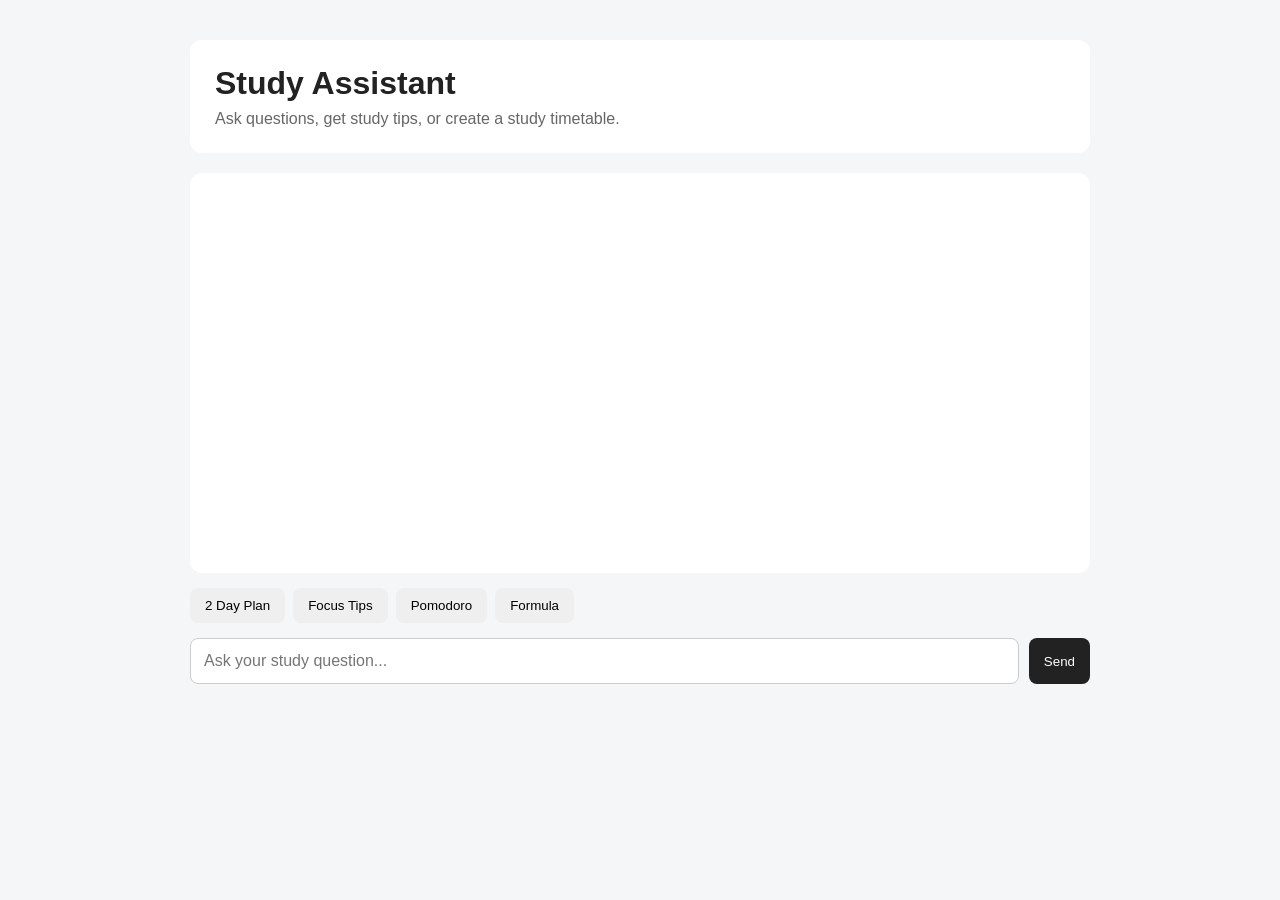
<file: study-agent/frontend/index.html>
<!DOCTYPE html>
<html lang="en">
<head>
    <meta charset="UTF-8">
    <meta name="viewport" content="width=device-width, initial-scale=1.0">
    <title>Study Assistant Agent</title>
    <link rel="stylesheet" href="style.css">
</head>

<body>

<div class="container">

    <header>
        <h1>Study Assistant</h1>
        <p>Ask questions, get study tips, or create a study timetable.</p>
    </header>

    <main id="chat"></main>

    <div class="examples">
        <button onclick="useExample('plan a 2 day timetable for physics, chemistry and maths')">
            2 Day Plan
        </button>

        <button onclick="useExample('how to avoid procrastination')">
            Focus Tips
        </button>

        <button onclick="useExample('what is the pomodoro technique')">
            Pomodoro
        </button>

        <button onclick="useExample('formula for quadratic equation')">
            Formula
        </button>
    </div>

    <form id="chat-form">
        <input
            id="question"
            type="text"
            placeholder="Ask your study question..."
            autocomplete="off"
        >

        <button type="submit">Send</button>
    </form>

</div>

<script src="app.js"></script>

</body>
</html>
</file>
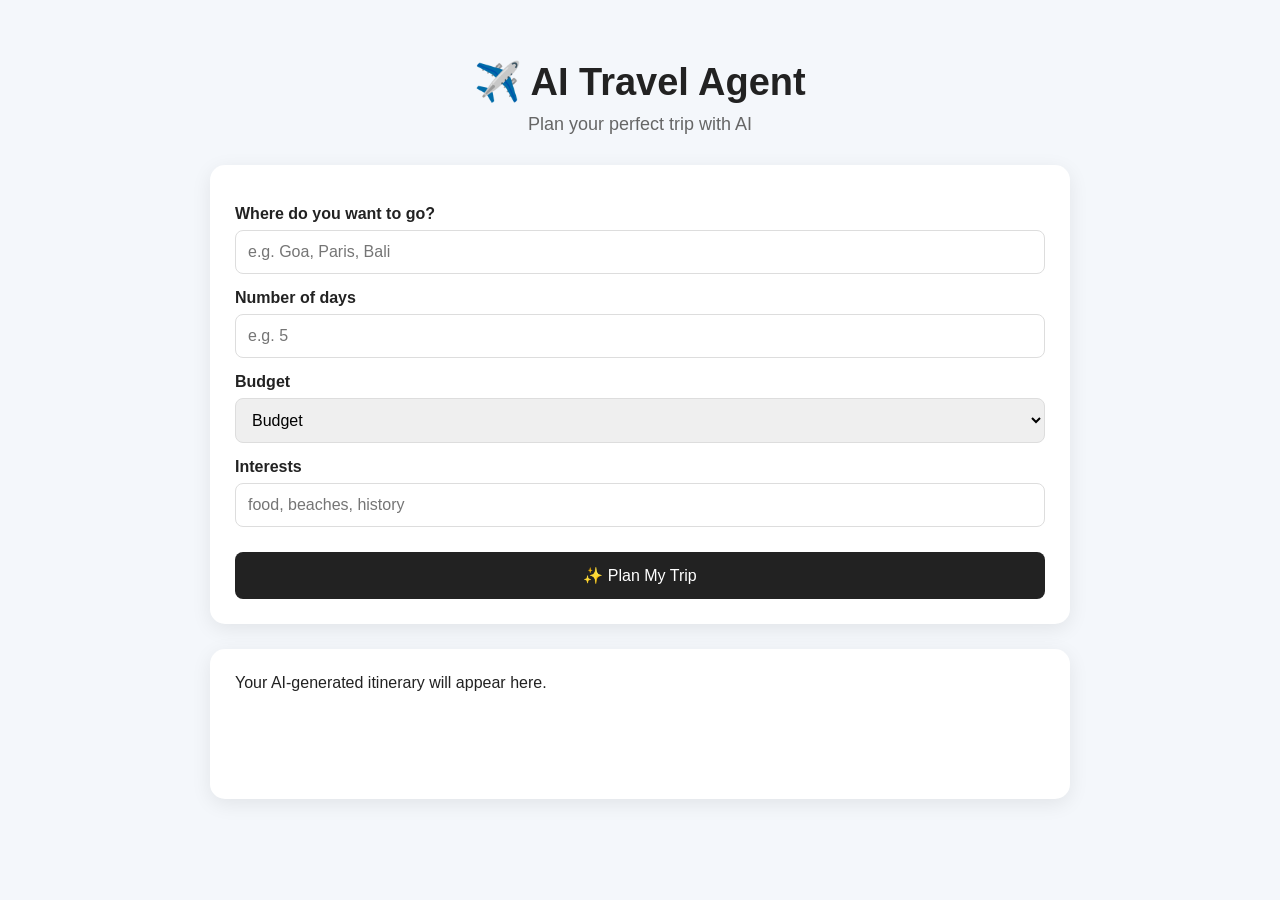
<file: travel-agent/frontend/index.html>
<!DOCTYPE html>
<html lang="en">
<head>
    <meta charset="UTF-8">
    <meta name="viewport" content="width=device-width, initial-scale=1.0">
    <title>AI Travel Agent</title>
    <link rel="stylesheet" href="style.css">
</head>

<body>

    <div class="container">

        <header>
            <h1>✈️ AI Travel Agent</h1>
            <p>Plan your perfect trip with AI</p>
        </header>

        <main>
            <div class="card">

                <label>Where do you want to go?</label>
                <input id="destination" type="text"
                       placeholder="e.g. Goa, Paris, Bali">

                <label>Number of days</label>
                <input id="days" type="number"
                       min="1" placeholder="e.g. 5">

                <label>Budget</label>
                <select id="budget">
                    <option value="budget">Budget</option>
                    <option value="mid-range">Mid-range</option>
                    <option value="luxury">Luxury</option>
                </select>

                <label>Interests</label>
                <input id="interests" type="text"
                       placeholder="food, beaches, history">

                <button onclick="planTrip()">
                    ✨ Plan My Trip
                </button>

            </div>

            <div id="result" class="result">
                <p>Your AI-generated itinerary will appear here.</p>
            </div>
        </main>

    </div>

    <script src="script.js"></script>

</body>
</html>
</file>
<file: study-agent/frontend/style.css>
* {
    box-sizing: border-box;
}

body {
    margin: 0;
    font-family: Arial, sans-serif;
    background: #f4f6f8;
    color: #222;
}

.container {
    width: min(900px, 92%);
    margin: 40px auto;
}

header {
    background: white;
    padding: 25px;
    border-radius: 12px;
    margin-bottom: 20px;
}

header h1 {
    margin: 0 0 8px;
}

header p {
    margin: 0;
    color: #666;
}

#chat {
    min-height: 400px;
    background: white;
    border-radius: 12px;
    padding: 20px;
    margin-bottom: 15px;
}

.message {
    padding: 12px 15px;
    margin-bottom: 12px;
    border-radius: 10px;
    white-space: pre-wrap;
}

.user {
    background: #e8f0fe;
}

.assistant {
    background: #f0f0f0;
}

.examples {
    display: flex;
    gap: 8px;
    flex-wrap: wrap;
    margin-bottom: 15px;
}

.examples button,
form button {
    border: none;
    padding: 10px 15px;
    border-radius: 8px;
    cursor: pointer;
}

form {
    display: flex;
    gap: 10px;
}

form input {
    flex: 1;
    padding: 13px;
    border: 1px solid #ccc;
    border-radius: 8px;
    font-size: 16px;
}

form button {
    background: #222;
    color: white;
}
</file>
<file: travel-agent/frontend/style.css>
* {
    box-sizing: border-box;
    margin: 0;
    padding: 0;
}

body {
    font-family: Arial, sans-serif;
    background: #f4f7fb;
    color: #222;
}

.container {
    max-width: 900px;
    margin: 40px auto;
    padding: 20px;
}

header {
    text-align: center;
    margin-bottom: 30px;
}

header h1 {
    font-size: 38px;
    margin-bottom: 10px;
}

header p {
    color: #666;
    font-size: 18px;
}

main {
    display: grid;
    gap: 25px;
}

.card,
.result {
    background: white;
    padding: 25px;
    border-radius: 15px;
    box-shadow: 0 5px 20px rgba(0, 0, 0, 0.08);
}

label {
    display: block;
    margin-top: 15px;
    margin-bottom: 7px;
    font-weight: bold;
}

input,
select {
    width: 100%;
    padding: 12px;
    border: 1px solid #ddd;
    border-radius: 8px;
    font-size: 16px;
}

button {
    width: 100%;
    margin-top: 25px;
    padding: 14px;
    border: none;
    border-radius: 8px;
    background: #222;
    color: white;
    font-size: 16px;
    cursor: pointer;
}

button:hover {
    opacity: 0.85;
}

.result {
    min-height: 150px;
}

.result h2 {
    margin-bottom: 15px;
}

.result pre {
    white-space: pre-wrap;
    line-height: 1.6;
}
</file>
